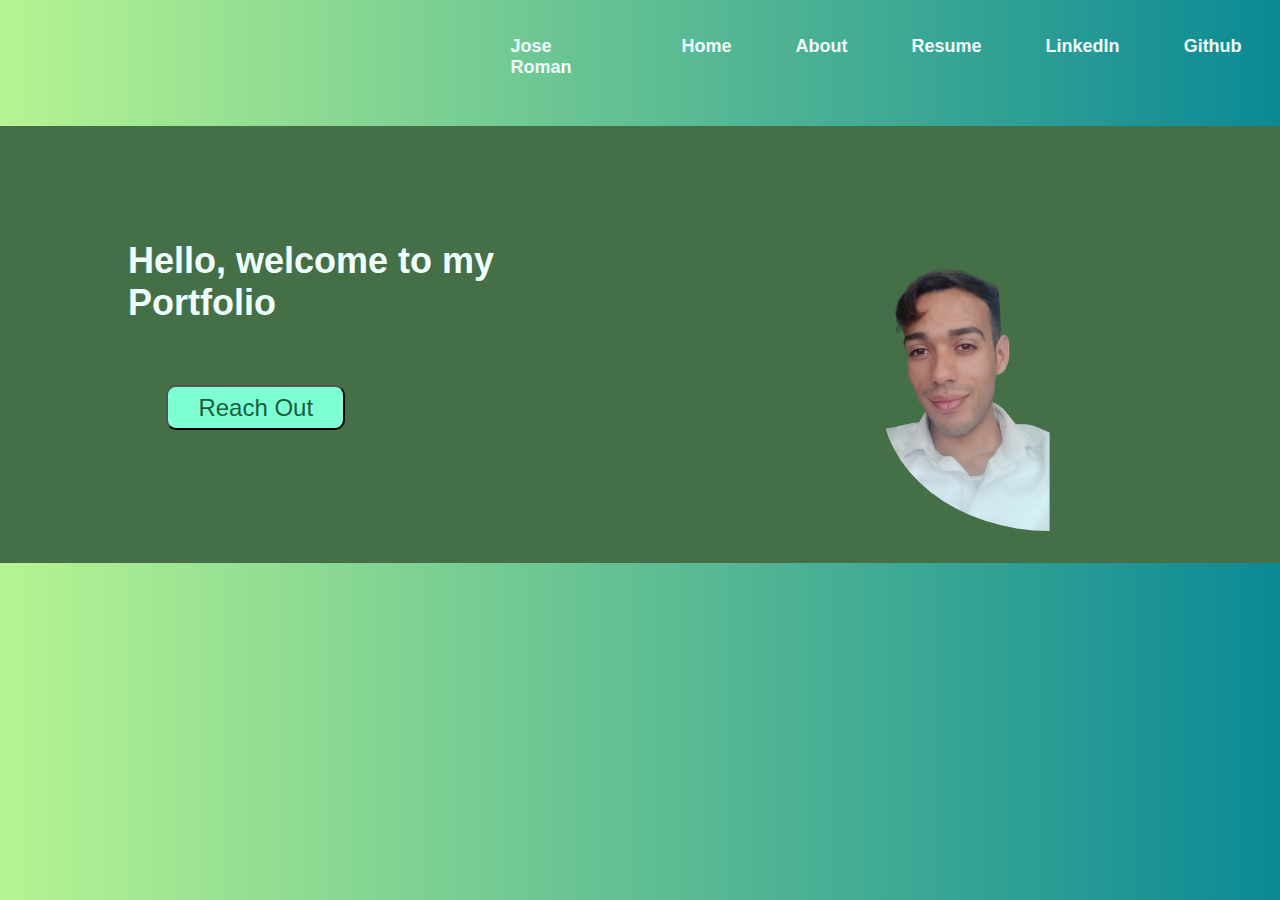
<file: index.html>
<!DOCTYPE html>
<html lang="en">
<head>
    <meta charset="UTF-8">
    <meta name="viewport" content="width=device-width, initial-scale=1.0">
    <title>Portfolio</title>
    <link rel="stylesheet" href="style.css">
</head>
<body>
    <div class="header">
        
            <ul class="navbar">
                <div class="logoJose">
                    <li>Jose Roman</li>
                </div>
                <li><a href="index.html">Home</a></li>
                <li><a href="/pages/about.html">About</a></li>
                <li><a href="/pages/resume.html">Resume</a></li>
                <li><a href="https://www.linkedin.com/in/jose-roman-/">LinkedIn</a></li>
                <li><a href="https://github.com/Kaleidoscopee">Github</a></li>
            </ul>
        
    </div>

    <div class="bodyContent">
        <div id="helloRO">
            <h1>Hello, welcome to my Portfolio</h1>
            <button id="reachOut">Reach Out</button>
        </div>
        <!-- <img src="" -->
        <div>
            <img src="imgs/BG-Rmv.png" alt="imgs/Green-Profile.jpg" id="profileImage">
        </div>
    </div>
    

    <div class="footer">

    </div>
</body>
</html>
</file>
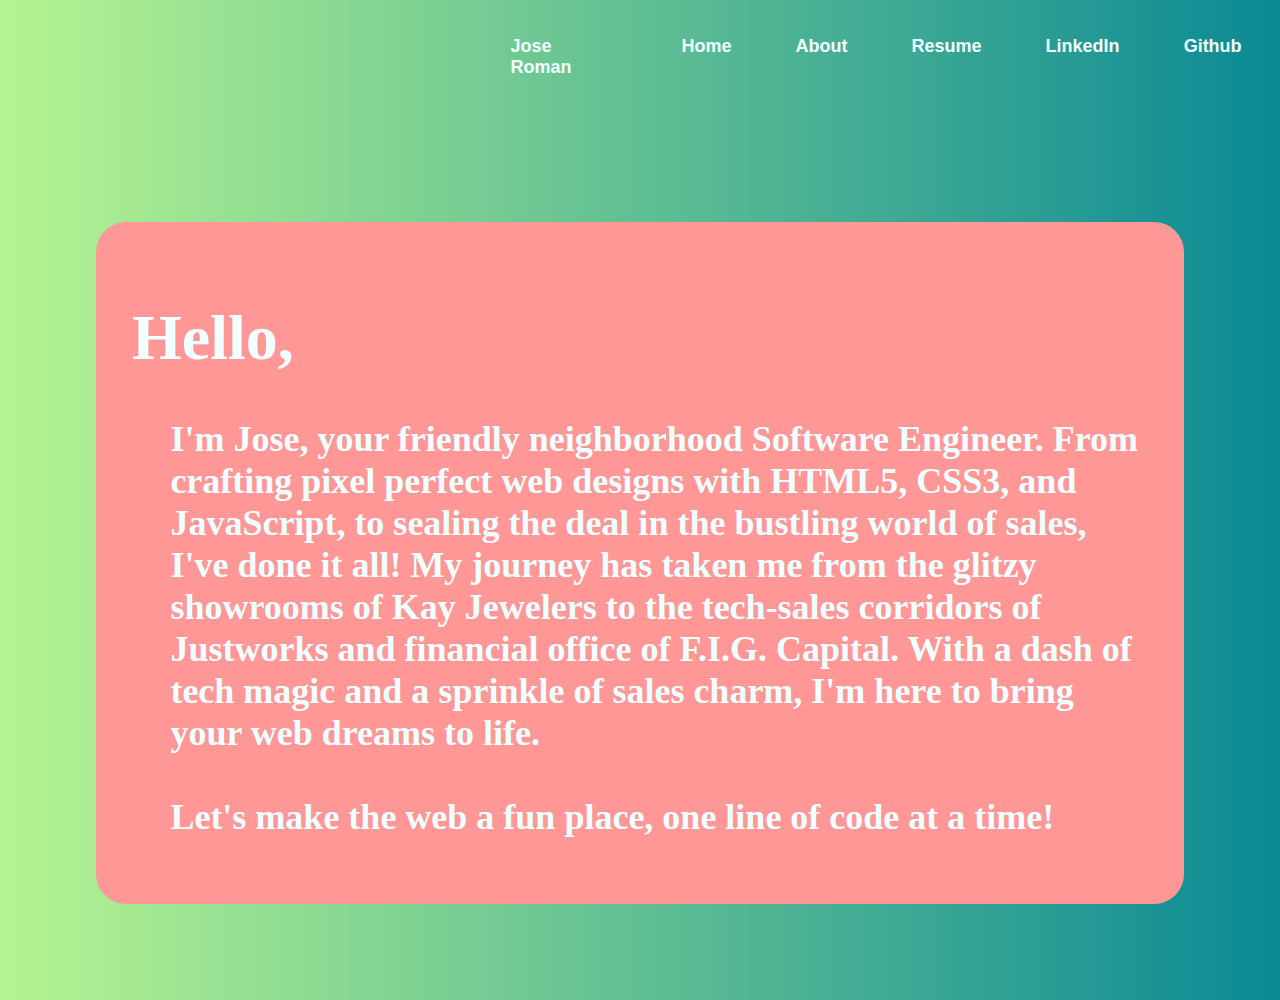
<file: pages/about.html>
<!DOCTYPE html>
<html lang="en">
<head>
    <meta charset="UTF-8">
    <meta name="viewport" content="width=device-width, initial-scale=1.0">
    <title>Document</title>
    <link rel="stylesheet" href="/pages/about.css">
</head>
<body>
    <div class="header">
        
        <ul class="navbar">
            <div class="logoJose">
                <li>Jose Roman</li>
            </div>
            <li><a href="/index.html">Home</a></li>
            <li><a href="/pages/about.html">About</a></li>
            <li><a href="/pages/resume.html">Resume</a></li>
            <li><a href="https://www.linkedin.com/in/jose-roman-/">LinkedIn</a></li>
            <li><a href="https://github.com/Kaleidoscopee">Github</a></li>
        </ul>
    
</div>

    
<div id="aboutContentFull">
    <div class id="aboutHeader">
        <h1>Hello,</h1>
    </div>
    <div id="aboutParagraph">
        <h2>
            I'm Jose, your friendly neighborhood Software Engineer. 
            From crafting pixel perfect web designs with HTML5, CSS3, and JavaScript, 
            to sealing the deal in the bustling world of sales, I've done it all! My
            journey has taken me from the glitzy showrooms of Kay Jewelers to the tech-sales 
            corridors of Justworks and financial office of F.I.G. Capital. With a dash of tech magic and a
            sprinkle of sales charm, I'm here to bring your web dreams to life. <br><br>Let's 
            make the web a fun place, one line of code at a time!
        </h2>
    </div>
</div>

</body>
</html>
</file>
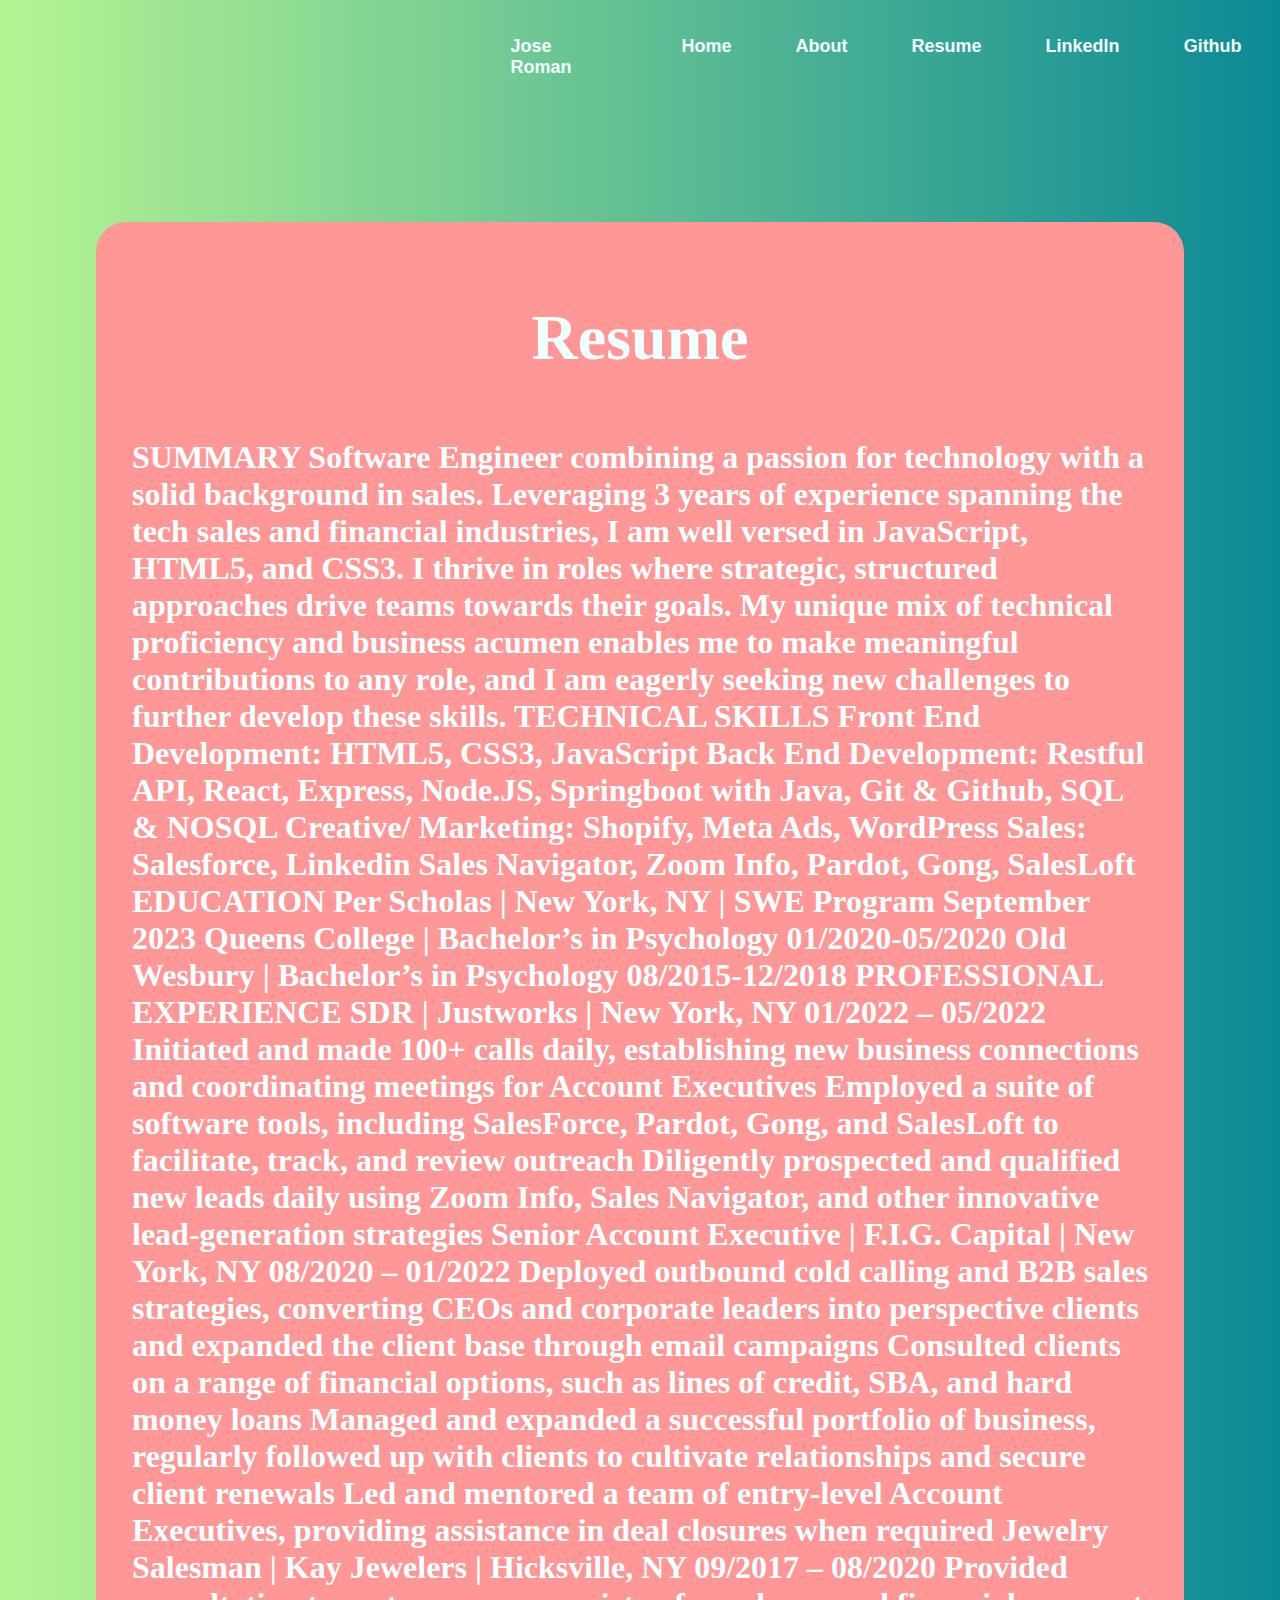
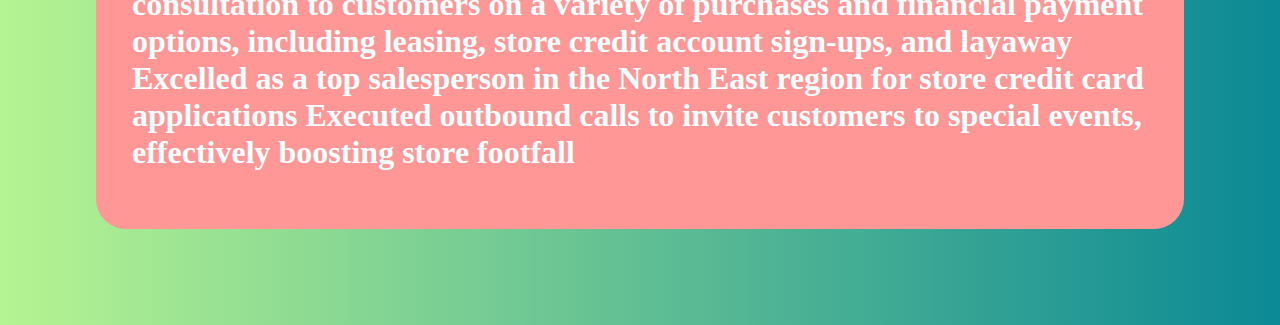
<file: pages/resume.html>
<!DOCTYPE html>
<html lang="en">
<head>
    <meta charset="UTF-8">
    <meta name="viewport" content="width=device-width, initial-scale=1.0">
    <title>Document</title>
    <link rel="stylesheet" href="/pages/resume.css">
</head>
<body>
    <div class="header">
        
        <ul class="navbar">
            <div class="logoJose">
                <li>Jose Roman</li>
            </div>
            <li><a href="/index.html">Home</a></li>
            <li><a href="/pages/about.html">About</a></li>
            <li><a href="/pages/resume.html">Resume</a></li>
            <li><a href="https://www.linkedin.com/in/jose-roman-/">LinkedIn</a></li>
            <li><a href="https://github.com/Kaleidoscopee">Github</a></li>
        </ul>
    
</div>

<div id="aboutContentFull">
    <div class id="aboutHeader">
        <h1>Resume</h1>
    </div>
    <div id="resumePDF">
        <h1>
            
SUMMARY
Software Engineer combining a passion for technology with a solid background in sales. Leveraging 3 years of experience spanning the tech sales and financial industries, I am well versed in JavaScript, HTML5, and CSS3. I thrive in roles where strategic, structured approaches drive teams towards their goals. My unique mix of technical proficiency and business acumen enables me to make meaningful contributions to any role, and I am eagerly seeking new challenges to further develop these skills.  

TECHNICAL SKILLS
Front End Development: HTML5, CSS3, JavaScript
Back End Development: Restful API, React, Express, Node.JS, Springboot with Java, Git & Github, SQL & NOSQL
Creative/ Marketing: Shopify, Meta Ads, WordPress
Sales: Salesforce, Linkedin Sales Navigator, Zoom Info,  Pardot, Gong, SalesLoft

EDUCATION
Per Scholas | New York, NY | SWE Program                                                 September 2023
Queens College | Bachelor’s in Psychology 				      01/2020-05/2020
Old Wesbury | Bachelor’s in Psychology 					      08/2015-12/2018

PROFESSIONAL EXPERIENCE
SDR | Justworks | New York, NY                                                                       01/2022 – 05/2022
Initiated and made 100+ calls daily, establishing new business connections and coordinating meetings for Account Executives
Employed a suite of software tools, including SalesForce, Pardot, Gong, and SalesLoft to facilitate, track, and review outreach
Diligently prospected and qualified new leads daily using Zoom Info, Sales Navigator, and other innovative lead-generation strategies 

Senior Account Executive | F.I.G. Capital | New York, NY                               08/2020 – 01/2022
Deployed outbound cold calling and B2B sales strategies, converting CEOs and corporate leaders into perspective clients and expanded the client base through email campaigns
Consulted clients on a range of financial options, such as lines of credit, SBA, and hard money loans
Managed and expanded a successful portfolio of business, regularly followed up with clients to cultivate relationships and secure client renewals
Led and mentored a team of entry-level Account Executives, providing assistance in deal closures when required

Jewelry Salesman | Kay Jewelers | Hicksville, NY                                            09/2017 – 08/2020
Provided consultation to customers on a variety of purchases and financial payment options, including leasing, store credit account sign-ups, and layaway
Excelled as a top salesperson in the North East region for store credit card applications
Executed outbound calls to invite customers to special events, effectively boosting store footfall

        </h1>
    </div>
</div>
    
</body>
</html>
</file>
<file: style.css>
body {
    background: linear-gradient(to right, rgb(182, 244, 146), rgb(11, 137, 149));
       /*used https://gradients.shecodes.io/gradients/3 for refrence */
    margin: 0%;
    padding: 0%;
    
}


.navbar, .navbar > li {
    display: flex;
    flex-direction: row;
    justify-content: flex-end;
    padding-left: 5vw;
}

.navbar {
    margin: 0%;
    padding-left: 5vw;
    margin-right: 3vw;
    padding-top: 4vh;
    font-family: Arial, Helvetica, sans-serif;
    font-size: 2vh;
    font-weight: 900;
    background-color: linear-gradient(to right, rgb(182, 244, 146), rgb(11, 137, 149));
    text-decoration: none;
    color: rgba(198, 66, 10, 0.772);
    border-width: 5px;
    height: 10vh;
    width: auto;
}

a, .logoJose > li {
    text-decoration: none;
    list-style: none;
}

.logoJose > li {
    color: azure;
    margin-left: 0%;
    padding-right: 5%;
    
}

.navbar a {
    color: azure;
    border-width: 5px;
    border-color: red;
}

#profileImage {
    max-width: 25vw;
    max-height: 35vh;
    background-color: rgb(69, 111, 71);
    border-radius: 100%;
    margin-top: 10vh;
    margin-left: 30vw;
    margin-right: 0;
    padding-right: 18vw;
}

.bodyContent {
    display: flex;
    flex-direction: row;
    justify-content: flex-end;
    background-color: rgb(69, 111, 71);
    border-width: 100;
    color: azure;
    font-family: Arial, Helvetica, sans-serif;
    font-size: 2vh;
    font-weight: 900;
    padding-bottom: 3vh;
}

#bodyRO {
    display: flex;
    flex-direction: column;
    justify-content: space-around;
}
    
#helloRO {
    margin-top: 10vh;
    margin-left: 10vw;

}

#reachOut {
    font-size: x-large;
    font-family: sans-serif;
    color: rgb(24, 95, 56);
    background-color: aquamarine;
    border-radius: 10px;
    margin-top: 10%;
    margin-left: 3vw;
    height: 5vh;
    padding-left: 30px;
    padding-right: 30px;
}
</file>
<file: pages/about.css>
body {
    background: linear-gradient(to right, rgb(182, 244, 146), rgb(11, 137, 149));
       /*used https://gradients.shecodes.io/gradients/3 for refrence */
    margin: 0%;
    padding: 0%;
    
}


.navbar, .navbar > li {
    display: flex;
    flex-direction: row;
    justify-content: flex-end;
    padding-left: 5vw;
}

.navbar {
    margin: 0%;
    padding-left: 5vw;
    margin-right: 3vw;
    padding-top: 4vh;
    font-family: Arial, Helvetica, sans-serif;
    font-size: 2vh;
    font-weight: 900;
    background-color: linear-gradient(to right, rgb(182, 244, 146), rgb(11, 137, 149));
    text-decoration: none;
    color: rgba(198, 66, 10, 0.772);
    border-width: 5px;
    height: 10vh;
    width: auto;
}

a, .logoJose > li {
    text-decoration: none;
    list-style: none;
}

.logoJose > li {
    color: azure;
    margin-left: 0%;
    padding-right: 5%;
    
}

.navbar a {
    color: azure;
    border-width: 5px;
    border-color: red;
}

#profileImage {
    max-width: 25vw;
    max-height: 35vh;
    background-color: rgb(69, 111, 71);
    border-radius: 100%;
    margin-top: 10vh;
    margin-left: 30vw;
    margin-right: 0;
    padding-right: 18vw;
}

.bodyContent {
    display: flex;
    flex-direction: row;
    justify-content: flex-end;
    background-color: rgb(69, 111, 71);
    border-width: 100;
    color: azure;
    font-family: Arial, Helvetica, sans-serif;
    font-size: 2vh;
    font-weight: 900;
}

#bodyRO {
    display: flex;
    flex-direction: column;
    justify-content: space-around;
}
    

/* New CSS for about page*/
/* all mid-screen content */
#aboutContentFull {
    color: azure;
    margin: 7.5vw;
    padding: 4vh;
    border-radius: 30px;
    background-color: rgb(255, 151, 151)
}

/*just the paragraph */
#aboutParagraph {
    margin-left: 3vw;
    font-size: x-large;
}
/*just the Hello */
#aboutHeader {
    font-size: xx-large;
}
</file>
<file: pages/resume.css>
body {
    background: linear-gradient(to right, rgb(182, 244, 146), rgb(11, 137, 149));
       /*used https://gradients.shecodes.io/gradients/3 for refrence */
    margin: 0%;
    padding: 0%;
    
}


.navbar, .navbar > li {
    display: flex;
    flex-direction: row;
    justify-content: flex-end;
    padding-left: 5vw;
}

.navbar {
    margin: 0%;
    padding-left: 5vw;
    margin-right: 3vw;
    padding-top: 4vh;
    font-family: Arial, Helvetica, sans-serif;
    font-size: 2vh;
    font-weight: 900;
    background-color: linear-gradient(to right, rgb(182, 244, 146), rgb(11, 137, 149));
    text-decoration: none;
    color: rgba(198, 66, 10, 0.772);
    border-width: 5px;
    height: 10vh;
    width: auto;
}

a, .logoJose > li {
    text-decoration: none;
    list-style: none;
}

.logoJose > li {
    color: azure;
    margin-left: 0%;
    padding-right: 5%;
    
}

.navbar a {
    color: azure;
    border-width: 5px;
    border-color: red;
}

#profileImage {
    max-width: 25vw;
    max-height: 35vh;
    background-color: rgb(69, 111, 71);
    border-radius: 100%;
    margin-top: 10vh;
    margin-left: 30vw;
    margin-right: 0;
    padding-right: 18vw;
}

.bodyContent {
    display: flex;
    flex-direction: row;
    justify-content: flex-end;
    background-color: rgb(69, 111, 71);
    border-width: 100;
    color: azure;
    font-family: Arial, Helvetica, sans-serif;
    font-size: 2vh;
    font-weight: 900;
}

#bodyRO {
    display: flex;
    flex-direction: column;
    justify-content: space-around;
}
    
/* New CSS for about page*/
/* all mid-screen content */
#aboutContentFull {
    color: azure;
    margin: 7.5vw;
    padding: 4vh;
    border-radius: 30px;
    background-color: rgb(255, 151, 151)
}

/*just the paragraph */
#resumePDF {

}

/*just the Hello */
#aboutHeader {
    display: flex;
    justify-content: center;
    font-size: xx-large;
}
</file>
